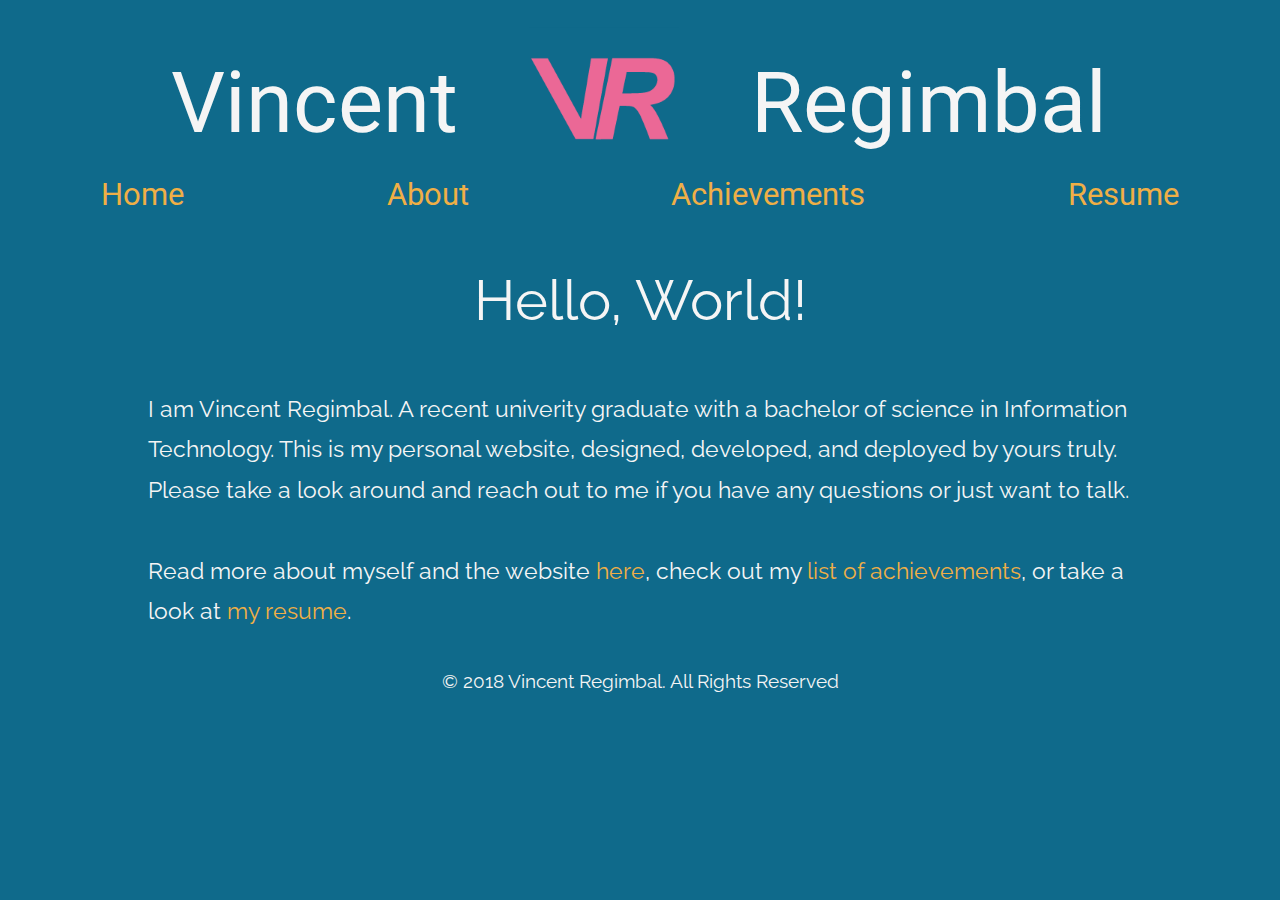
<file: itsvin/index.html>
<!DOCTYPE html>
<html lang="en">
<head>
  <meta charset="utf-8">
  <title> Vincent Regimbal </title>
  <meta name="description" content="Vincent Regimbal's personal website">
  <meta name="keywords" content="vincent,regimbal,technology,IT,personal">
  <meta name="author" content="Vincent Regimbal">
<link href="https://fonts.googleapis.com/css?family=Lato|Montserrat|Open+Sans|Oswald|Raleway|Roboto" rel="stylesheet">  <link rel="stylesheet" href="css/style.css" type="text/css" media="all" />
</head>
<body>
    <header id="header">
      <div id="logo">
        <div id="logoleft">
          <h1>Vincent</h1>
        </div>
        <div id="logoimg">
          <a href="index.html" title="Return To The Home Page">
            <img src="images/logos/bluepink.png" alt="logo" height="150" width="150"/>
          </a>
        </div>
        <div id="logoright">
          <h1>Regimbal</h1>
        </div>
        <br style="clear: left;" />
      </div>
      <!-- navigation -->
      <nav>
        <a href="index.html" title="The Home Page">Home</a>
        <a href="about.html" title="About Vincent Regimbal" rel="author">About</a>
        <a href="achievements.html" title="Earned Certifications and Degree">Achievements</a>
        <a href="resume.html" title="Vincent Regimbal's Resume">Resume</a>
      </nav>
    </header>
<!-- Main Content Here -->
    <div id="main">
      <!-- Page Text -->
      <section class="pagetext">
        <h1> Hello, World! </h1>
        <p> I am Vincent Regimbal.  A recent univerity graduate with a bachelor
          of science in Information Technology.  This is my personal website,
          designed, developed, and deployed by yours truly.  Please take a look
          around and reach out to me if you have any questions or just want to talk.
        </p>
        <p> Read more about myself and the website <a href="about.html">here</a>, check out my
          <a href="achievements.html">list of achievements</a>, or take a look at
          <a href="resume.html">my resume</a>.
      </section>
    </div>
<!-- Footer -->
<footer id="footer"> <small> © 2018 Vincent Regimbal. All Rights Reserved</small></footer>
  </div>
</body>
</html>
</file>
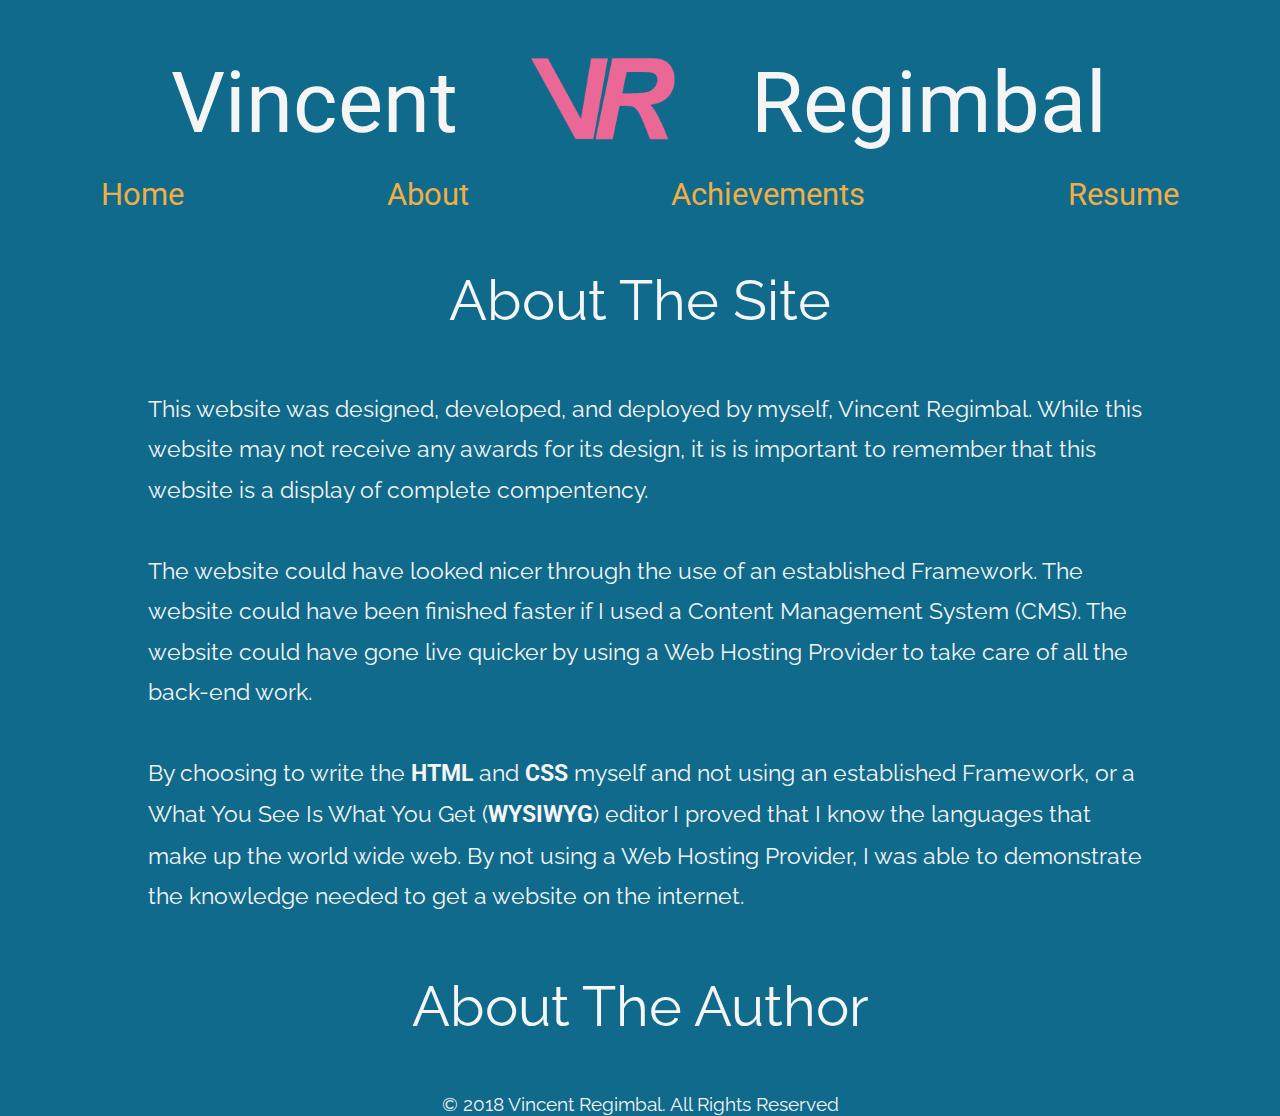
<file: itsvin/about.html>
<!DOCTYPE html>
<html lang="en">
  <head>
    <meta http-equiv="content-type" content="text/html; charset=utf-8">
    <title> Vincent Regimbal </title>
    <meta name="description" content="About Vincent Regimbal">
    <meta name="keywords" content="vincent,regimbal,technology,IT,people,support,about">
    <meta name="author" content="Vincent Regimbal">
    <link href="https://fonts.googleapis.com/css?family=Lato|Montserrat|Open+Sans|Oswald|Raleway|Roboto" rel="stylesheet">
    <link rel="stylesheet" href="css/style.css" type="text/css" media="all">
  </head>
  <body>
    <header id="header">
      <div id="logo">
        <div id="logoleft">
          <h1>Vincent</h1>
        </div>
        <div id="logoimg">
          <a href="index.html" title="Return To The Home Page">
            <img src="images/logos/bluepink.png" alt="logo" height="150" width="150"/>
          </a>
        </div>
        <div id="logoright">
          <h1>Regimbal</h1>
        </div>
        <br style="clear: left;" />
      </div>
      <!-- navigation -->
      <nav>
        <a href="index.html" title="The Home Page">Home</a>
        <a href="about.html" title="About Vincent Regimbal" rel="author">About</a>
        <a href="achievements.html" title="Earned Certifications and Degree">Achievements</a>
        <a href="resume.html" title="Vincent Regimbal's Resume">Resume</a>
      </nav>
    </header>
    <!-- Main Content Here -->
    <div id="main">
      <!-- Page Text -->
      <section class="pagetext">
        <h1>About The Site</h1>
        <p>This website was designed, developed, and deployed by myself, Vincent Regimbal.
          While this website may not receive any awards for its design, it is is important
          to remember that this website is a display of complete compentency.
        </p>
        <p>
          The website could have looked nicer through the use of an established Framework.  The website
          could have been finished faster if I used a Content Management System (CMS).  The website could
          have gone live quicker by using a Web Hosting Provider to take care of all the back-end work.
        </p>
        <p>
          By choosing to write the <em>HTML</em> and <em>CSS</em> myself and not using an established Framework,
          or a What You See Is What You Get (<em>WYSIWYG</em>) editor I proved that I know the languages that make up
          the world wide web.  By not using a Web Hosting Provider, I was able to demonstrate the knowledge
          needed to get a website on the internet.
        </p>
      </section>
      <!-- Descriptors -->
      <section class="pagetext">
        <h1> About The Author </h1>
        
      </section>
    </div>
    <!-- Footer -->
    <footer id="footer"> <small> © 2018 Vincent Regimbal. All Rights Reserved</small>
    </footer>
  </body>
</html>
</file>
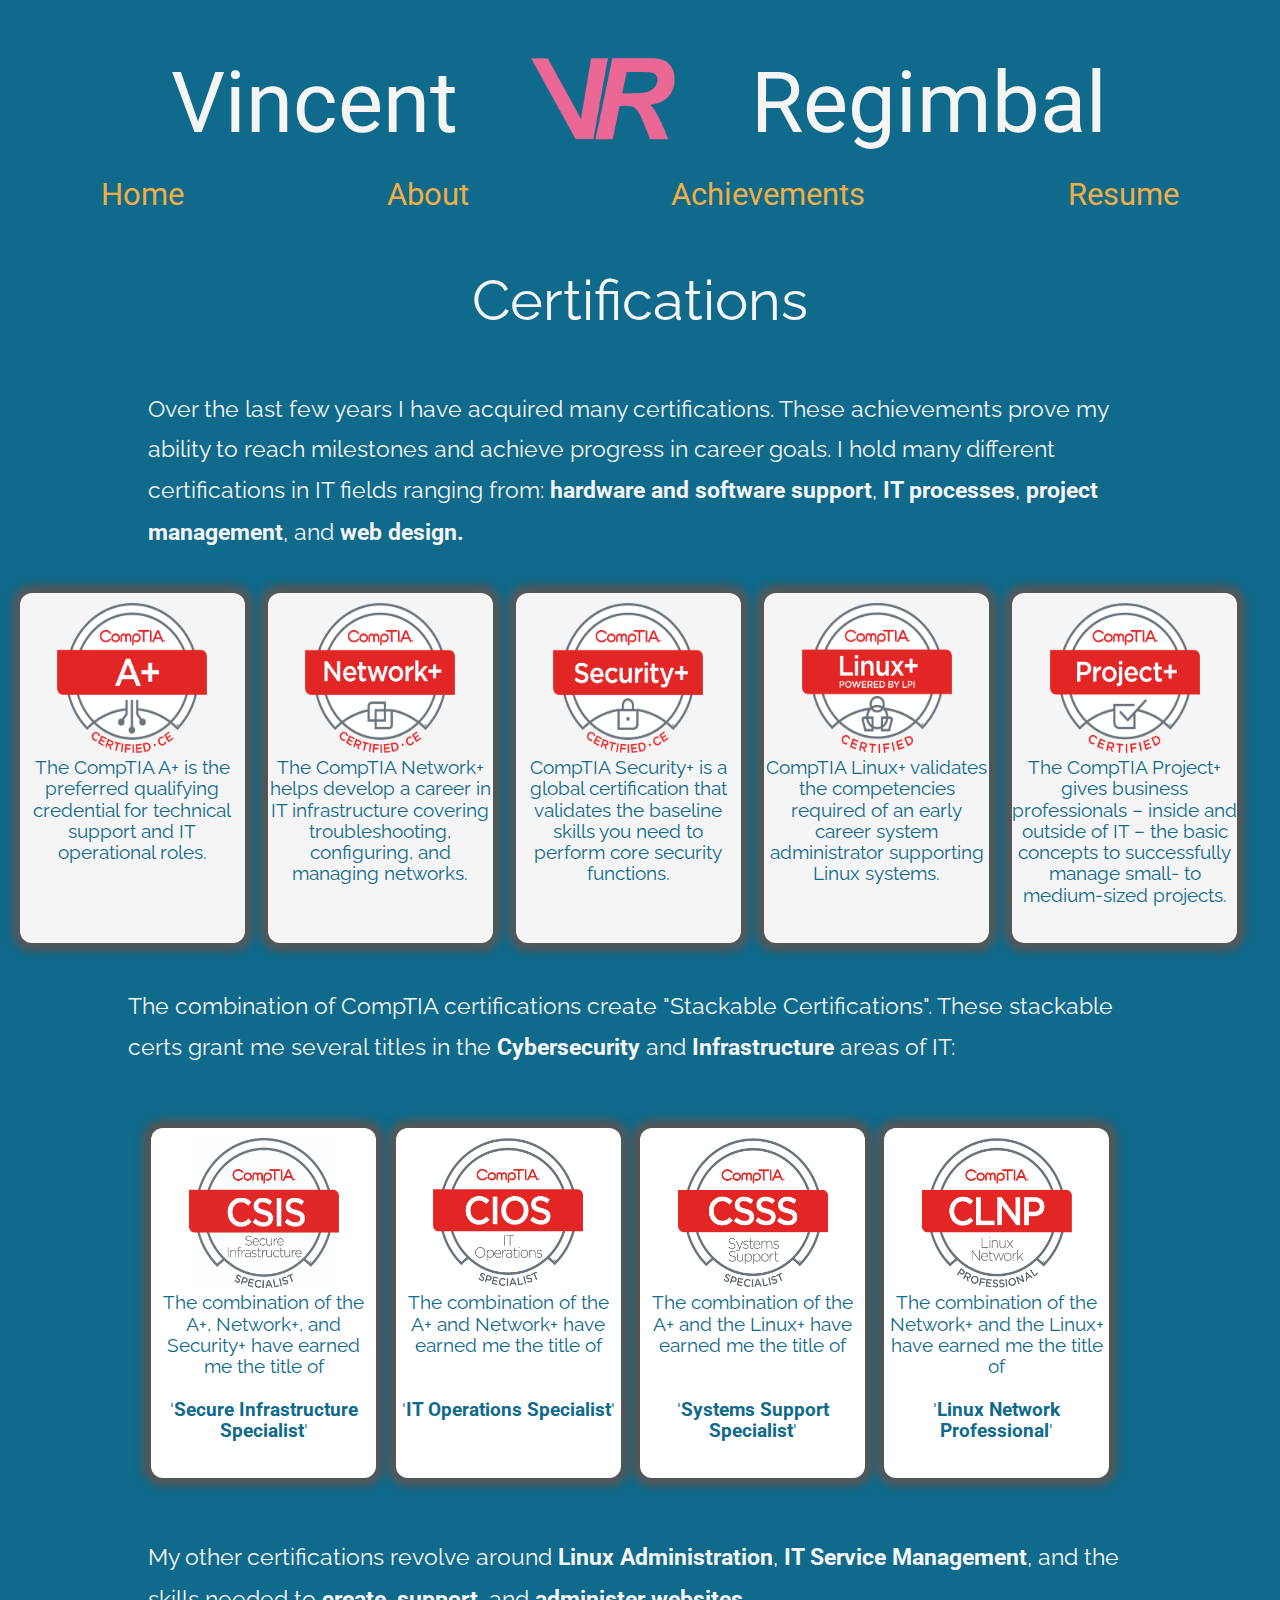
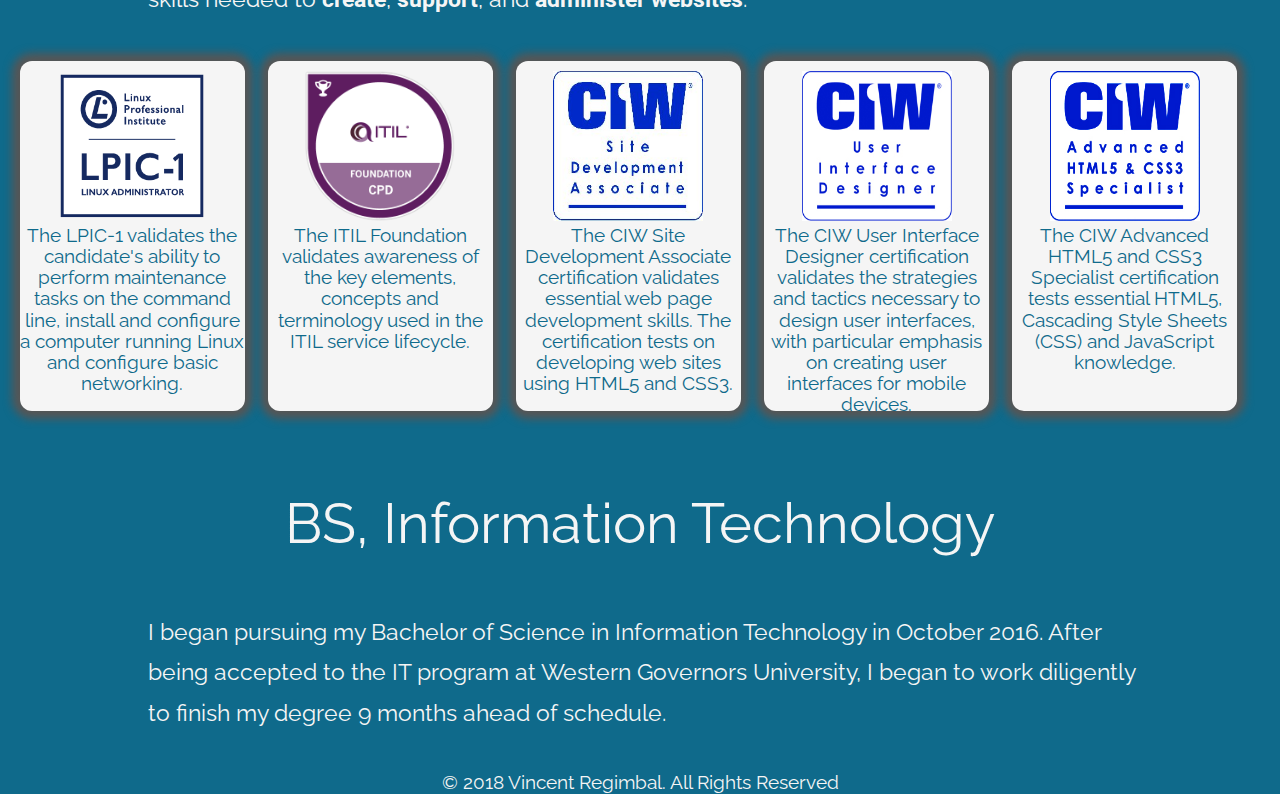
<file: itsvin/achievements.html>
<!DOCTYPE html>
<html lang="en">
<head>
  <meta charset="utf-8">
  <title> Achievements </title>
  <meta name="description" content="Vincent Regimbal's achievements and certifications">
  <meta name="keywords" content="vincent,regimbal,technology,IT,certifications,degree,certs">
  <meta name="author" content="Vincent Regimbal">
  <link href="https://fonts.googleapis.com/css?family=Lato|Montserrat|Open+Sans|Oswald|Raleway|Roboto" rel="stylesheet">
  <link rel="stylesheet" href="css/style.css" type="text/css" media="all" />
</head>
<body>
  <header id="header">
    <div id="logo">
      <div id="logoleft">
        <h1>Vincent</h1>
      </div>
      <div id="logoimg">
        <a href="index.html" title="Return To The Home Page">
          <img src="images/logos/bluepink.png" alt="logo" height="150" width="150"/>
        </a>
      </div>
      <div id="logoright">
        <h1>Regimbal</h1>
      </div>
      <br style="clear: left;" />
    </div>
    <!-- navigation -->
    <nav>
      <a href="index.html" title="The Home Page">Home</a>
      <a href="about.html" title="About Vincent Regimbal" rel="author">About</a>
      <a href="achievements.html" title="Earned Certifications and Degree">Achievements</a>
      <a href="resume.html" title="Vincent Regimbal's Resume">Resume</a>
    </nav>
  </header>
    <!-- Main Content Here -->
      <div id="main">
        <!-- Page Text -->
        <section class="pagetext">
          <h1> Certifications </h1>
          <p> Over the last few years I have acquired many certifications.  These achievements prove my ability
          to reach milestones and achieve progress in career goals.  I hold many different certifications in IT fields ranging from:
          <em>hardware and software support</em>, <em>IT processes</em>, <em>project management</em>, and <em> web design.</em>
          </p>
        </section>
        <!-- Certifications -->
        <section class="certs">
          <div class="cert" id="a+">
            <img src="images/badges/a+.png" alt="a+" height="150px" width="150px">
            <p> The CompTIA A+ is the preferred qualifying credential for technical support and IT operational roles.
            </p>
          </div>
          <div class="cert" id="net+">
            <img src="images/badges/net+.png" alt="network+" height="150px" width="150px">
            <p> The CompTIA Network+ helps develop a career in IT infrastructure covering troubleshooting, configuring, and managing networks.
            </p>
          </div>
          <div class="cert" id="sec+">
            <img src="images/badges/sec+.png" alt="security+" height="150px" width="150px">
            <p> CompTIA Security+ is a global certification that validates the baseline skills you need to perform core security functions.
            </p>
          </div>
          <div class="cert" id="lin+">
            <img src="images/badges/lin+.png" alt="linux+" height="150px" width="150px">
            <p> CompTIA Linux+ validates the competencies required of an early career system administrator supporting Linux systems.
            </p>
          </div>
          <div class="cert" id="pro+">
            <img src="images/badges/proj+.png" alt="project+" height="150px" width="150px">
            <p> The CompTIA Project+ gives business professionals – inside and outside of IT – the basic concepts to successfully manage small- to medium-sized projects.
            </p>
          </div>
        </section>
        <section class="certs" id="scerts">
          <div class="pagetext">
          <p> The combination of CompTIA certifications create "Stackable Certifications".  These stackable certs grant me several titles in the <em>Cybersecurity</em> and <em>Infrastructure</em> areas of IT:
          </p>
          </div>
          <div class="scert" id="csis">
            <img src="images/badges/csis.jpg" alt="Secure infrastructure Specialist" height="150px" width="150px">
            <p>The combination of the A+, Network+, and Security+ have earned me the title of<br><br> '<em>Secure Infrastructure Specialist</em>'
            </p>
          </div>
          <div class="scert" id="cios">
            <img src="images/badges/cios.jpg" alt="It Operations Specialist" height="150px" width="150px">
            <p>The combination of the A+ and Network+ have earned me the title of<br><br><br> '<em>IT Operations Specialist</em>'
            </p>
          </div>
          <div class="scert" id="csss">
            <img src="images/badges/csss.jpg" alt="Systems Support Specialist" height="150px" width="150px">
            <p>The combination of the A+ and the Linux+ have earned me the title of<br><br><br> '<em>Systems Support Specialist</em>'
            </p>
          </div>
          <div class="scert" id="clnp">
            <img src="images/badges/clnp.jpg" alt="Linux Network Professional" height="150px" width="150px">
            <p>The combination of the Network+ and the Linux+ have earned me the title of<br><br> '<em>Linux Network Professional</em>'
            </p>
          </div>
        </section>
        <section class="pagetext">
          <p>My other certifications revolve around <em>Linux Administration</em>, <em>IT Service Management</em>,
            and the skills needed to <em>create</em>, <em>support</em>, and <em>administer websites</em>.
          </p>
        </section>
        <section class="certs">
          <div class="cert" id="lpic">
            <img src="images/badges/lpic1.png" alt="LPIC 1" height="150px" width="150px">
            <p>The LPIC-1 validates the candidate's ability to perform maintenance tasks on the command line, install and configure a computer running Linux and configure basic networking.
            </p>
          </div>
          <div class="cert" id="itil">
            <img src="images/badges/itil.png" alt="ITIL Foundation" height="150px" width="150px">
            <p>The ITIL Foundation validates awareness of the key elements, concepts and terminology used in the ITIL service lifecycle.
            </p>
          </div>
          <div class="cert" id="ciwsite">
            <img src="images/badges/ciwsite.jpg" alt="CIW Site Development Associate" height="150px" width="150px">
            <p>The CIW Site Development Associate certification validates essential web page development skills. The certification tests on developing web sites using HTML5 and CSS3.
            </p>
          </div>
          <div class="cert" id="ciwuser">
            <img src="images/badges/ciwui.jpg" alt="CIW User Interface Designer" height="150px" width="150px">
            <p>The CIW User Interface Designer certification validates the strategies and tactics necessary to design user interfaces, with particular emphasis on creating user interfaces for mobile devices.
          </div>
          <div class="cert" id="ciwhtml">
            <img src="images/badges/ciwhtml.jpg" alt="CIW Advanced HTML5 CSS3 Specialist" height="150px" width="150px">
            <p> The CIW Advanced HTML5 and CSS3 Specialist certification tests essential HTML5, Cascading Style Sheets (CSS) and JavaScript knowledge.
          </div>
        </section>
        <!-- Degree -->
        <section class="pagetext">
          <h1>BS, Information Technology</h1>
          <p> I began pursuing my Bachelor of Science in Information Technology in October 2016.  After being accepted
            to the IT program at Western Governors University, I began to work diligently to finish my degree 9 months
            ahead of schedule.
          </p>
        </section>
      </div>
      <!-- Footer -->
      <footer id="footer"> <small> © 2018 Vincent Regimbal. All Rights Reserved</small></footer>
</body>
</html>
</file>
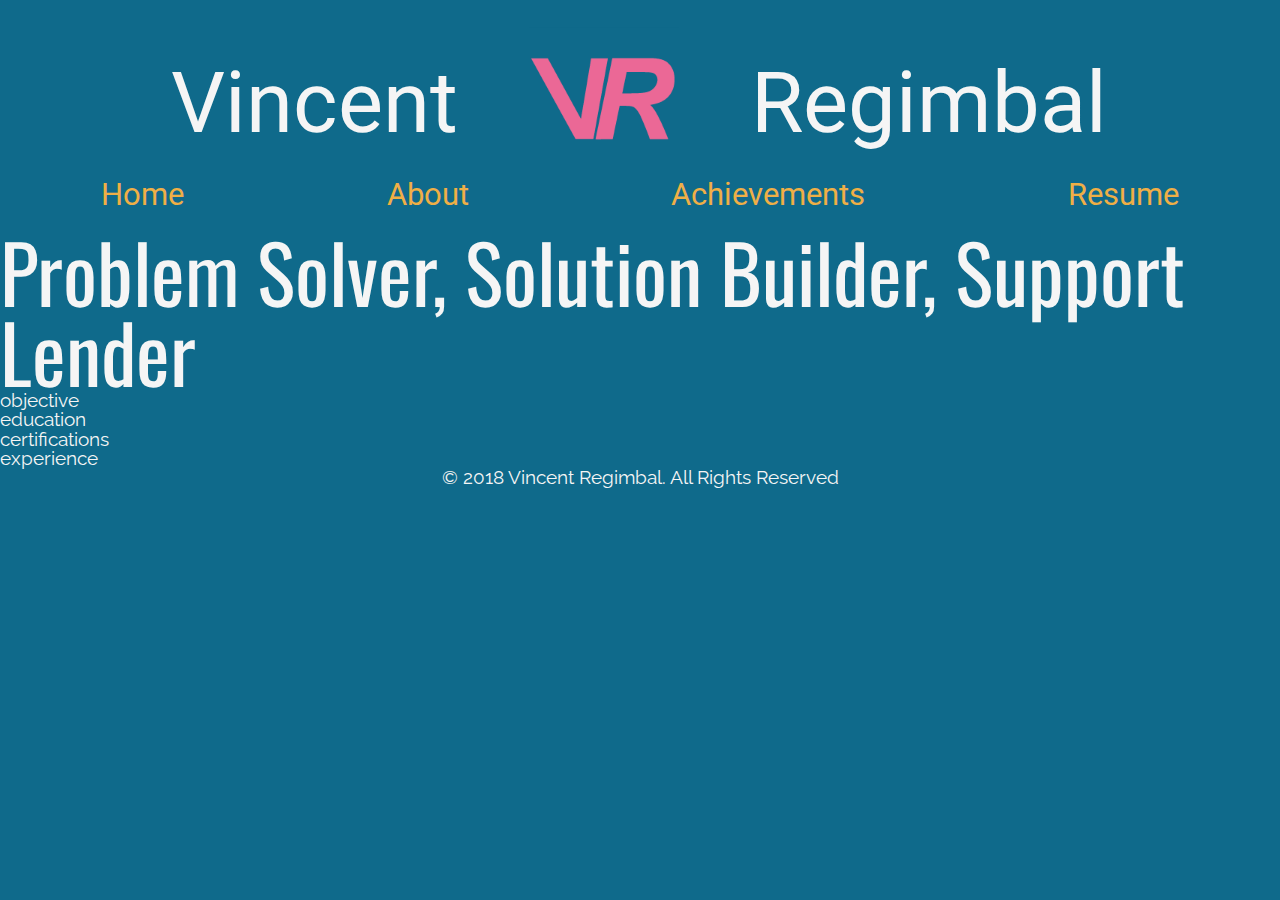
<file: itsvin/resume.html>
<!DOCTYPE html>
<html lang="en">
<head>
  <meta charset="utf-8">
  <title> Resume </title>
  <meta name="description" content="Vincent Regimbal's personal website">
  <meta name="keywords" content="vincent,regimbal,technology,IT,resume,contact,bio">
  <meta name="author" content="Vincent Regimbal">
  <link href="https://fonts.googleapis.com/css?family=Lato|Montserrat|Open+Sans|Oswald|Raleway|Roboto" rel="stylesheet">
  <link rel="stylesheet" href="css/style.css" type="text/css" media="all" />
</head>
<body>
  <header id="header">
    <div id="logo">
      <div id="logoleft">
        <h1>Vincent</h1>
      </div>
      <div id="logoimg">
        <a href="index.html" title="Return To The Home Page">
          <img src="images/logos/bluepink.png" alt="logo" height="150" width="150"/>
        </a>
      </div>
      <div id="logoright">
        <h1>Regimbal</h1>
      </div>
      <br style="clear: left;" />
    </div>
    <!-- navigation -->
    <nav>
      <a href="index.html" title="The Home Page">Home</a>
      <a href="about.html" title="About Vincent Regimbal" rel="author">About</a>
      <a href="achievements.html" title="Earned Certifications and Degree">Achievements</a>
      <a href="resume.html" title="Vincent Regimbal's Resume">Resume</a>
    </nav>
  </header>
<!-- Main Content Here -->
    <div id="main">
      <!-- Objective -->
      <section id="bio">
        <section id="descriptors"> Problem Solver, Solution Builder, Support Lender
        </section>
      </section>
      <section id="objective">
        objective
      </section>
      <!-- College -->
      <section id="education">
        education
      </section>
      <!-- Certifications -->
      <section id="certifications">
        certifications
      </section>
      <section id="experience">
        experience
      <section>
    </div>

    <!-- Footer -->
    <footer id="footer"> <small> © 2018 Vincent Regimbal. All Rights Reserved</small></footer>
</body>
</html>
</file>
<file: itsvin/css/style.css>
@import url("reset.css");
a, a:link:visited{
  color: #EFAF46; /* sluff orange */
  text-decoration: none;
  cursor: pointer;
}
a:hover,a:active{
  color: #EB6896; /* sluff pink*/
  text-decoration: underline;
  text-decoration-color: #EFAF46; /* sluff orange */
  cursor: pointer;
}
a:focus{
  outline-color: black;
  outline-style: dotted;
  outline-width: 1px;
  cursor: pointer;
}
body {
  background-color: #0F6A8B; /* sluff  blue*/
  color: #F5F5F5; /*sluff white/grey */
  font-size: 67%;
  font-family: 'Raleway', sans-serif;
  margin: 2.5em auto 0 auto;
}
em {
  font-weight: bold;
  font-family: 'Roboto', sans-serif;
}
h1, h2, h3, h4, {
  font-weight: bold;
}
header {
  box-sizing: border-box;
  margin: 0 auto 20px auto;
  padding: 0;
}
img {
  max-width: 100%;
}
footer {
  clear: both;
  width: 100%;
  margin: 0 auto;
  text-align: center;
}
nav {
  display: flex;
  flex-flow: row;
  justify-content: space-around;
  margin-bottom: 20px;
  font-family: 'Roboto', sans-serif;
  font-size: 1.6em;
}
nav a {
   display: inline-block;
   position: relative;
   z-index: 1;
   padding: 20px;
   margin: -20px;
}
#achievements {
}
#header, #footer, #main {
  font-size: 1.8em;
}
#logo {
  margin: 0 auto;
  width: 100%;
  display: flex;
  flex-flow: row wrap;
  justify-content: space-around;
  align-items: center;
}
#logo a {
  text-decoration: none;
  outline-style: none;
  cursor: default;
  outline-width: 0px;
}
#logo h1{
  font-family: 'Roboto', sans-serif;
  font-size: 64pt;
}
#logoimg img {
  width:auto;
  max-width 33%;
}
#logoleft{
 width: 33%;
 text-align: right;
}
#logoright{
  width: 33%;
  text-align: left;
}
#descriptors {
  float: left;
  display: block;
  font-size: 60pt;
  font-family: 'Oswald', sans-serif;
}
.pagetext {
  width: 80%;
  margin: 40px auto;
  text-align: center;
  font-size: 1.2em;
  line-height: 1.75;
}
.pagetext h1 {
  font-size: 42pt;
}
.pagetext p {
  margin-top: 40px;
  margin-left: 20px;
  text-align: left;
}
.button {
  background-color: #EB6896; /* sluff pink*/
  color: white;
}
.button:hover {
  background-color: #0F6A8B;
}
.certs {
  display: flex;
  flex-flow: row wrap;
  justify-content: center;
}
.certs .pagetext {
  text-align: center;
  font-size: 1.2em;
  width: 100%;
  margin: 0px auto 40px auto;
}
.certs .pagetext p {
  width: 80%;
  margin: 20px auto;
}
.cert {
    height: 350px;
    width: 225px;
    background-color: #F5F5F5;
    color: #0F6A8B;
    text-align: center;
    border-radius: 12px;
    box-shadow: 0 0 8px 8px #565656;
    float: left;
    margin: 0 1.2em 1.2em 0;
    font-size: 1em;
    line-height: 1.1;
}
.cert img {
  margin-top: 10px;
}
.scert img {
  margin-top: 10px;
}
.scert {
  height: 350px;
  width: 225px;
  background-color: white;
  color: #0F6A8B;
  text-align: center;
  border-radius: 12px;
  box-shadow: 0 0 8px 8px #565656;
  float: left;
  margin: 0 1em 1em 0;
  font-size: 1em;
  line-height: 1.1;
}
</file>
